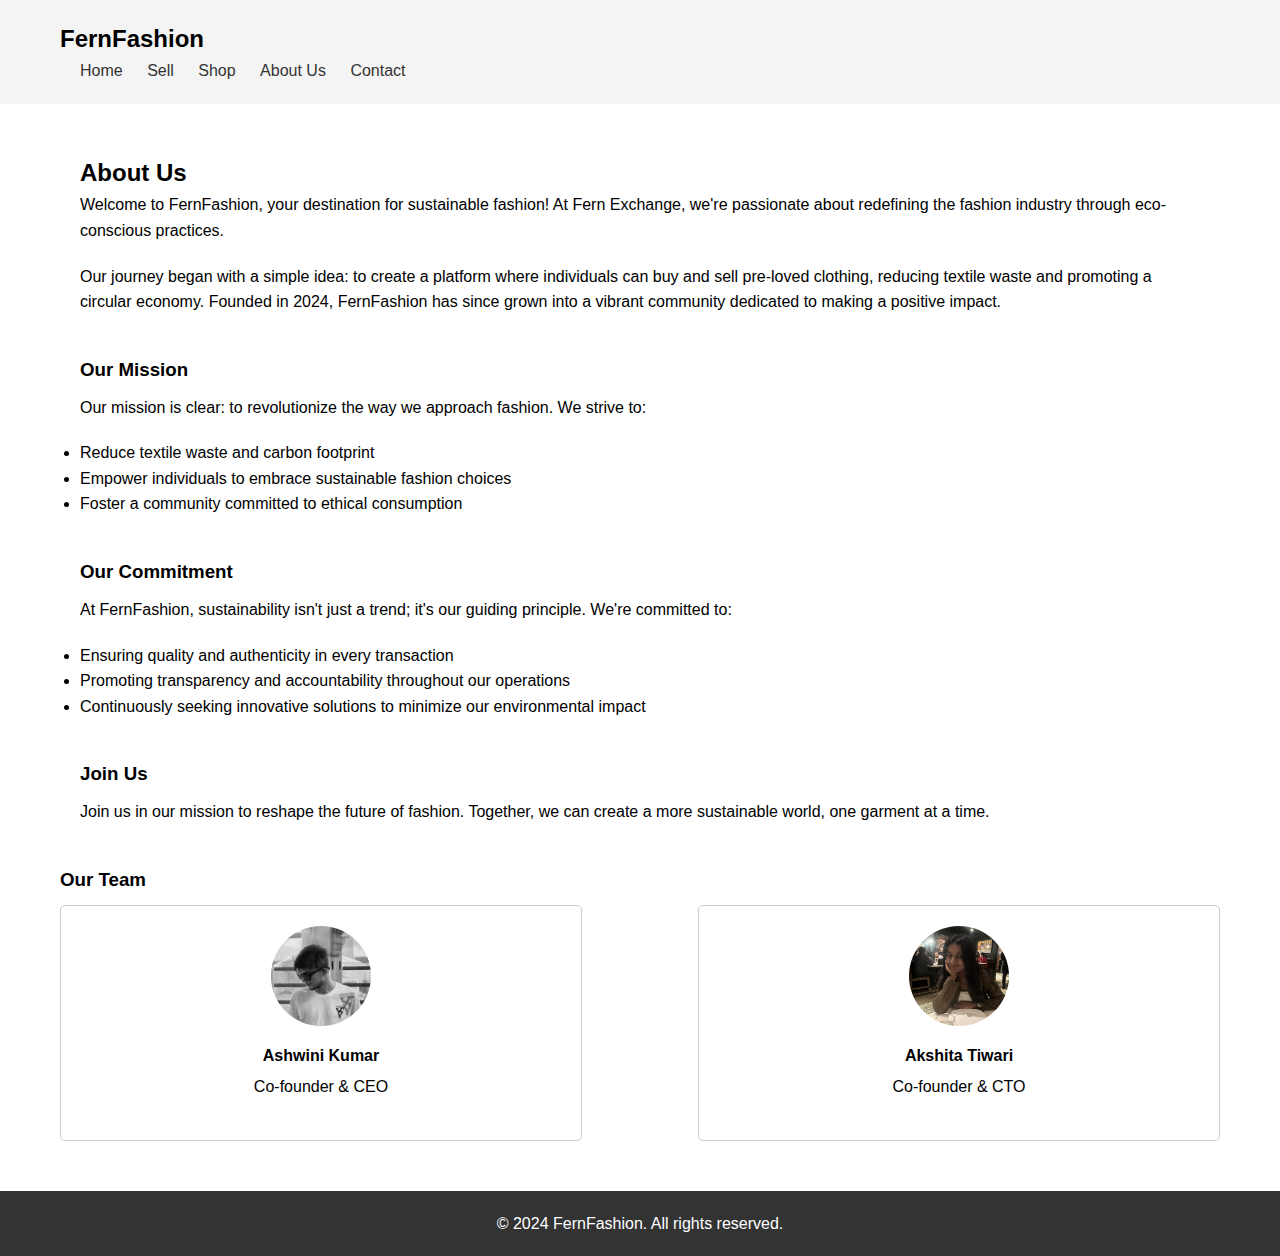
<file: aboutus.html>
<!DOCTYPE html>
<html lang="en">
<head>
    <meta charset="UTF-8">
    <meta name="viewport" content="width=device-width, initial-scale=1.0">
    <title>About Us - FernFashion</title>
    <link rel="stylesheet" href="aboutus.css">
</head>
<body>
    <header class="header">
        <div class="container">
            <h1 class="logo">FernFashion</h1>
            <nav class="navigation">
                <ul>
                    <li><a href="index.html">Home</a></li>
                    <li><a href="clothessell.html">Sell</a></li>
                    <li><a href="shop.html">Shop</a></li>
                    <li><a href="aboutus.html">About Us</a></li>
                    <li><a href="contactus.html">Contact</a></li>
                </ul>
            </nav>
        </div>
    </header>

    <section class="about-section">
        <div class="container">
            <div class="container">
                <h2>About Us</h2>
                <p>Welcome to FernFashion, your destination for sustainable fashion! At Fern Exchange, we're passionate about redefining the fashion industry through eco-conscious practices.</p>
                <p>Our journey began with a simple idea: to create a platform where individuals can buy and sell pre-loved clothing, reducing textile waste and promoting a circular economy. Founded in 2024, FernFashion has since grown into a vibrant community dedicated to making a positive impact.</p>
                <h3>Our Mission</h3>
                <p>Our mission is clear: to revolutionize the way we approach fashion. We strive to:</p>
                <ul>
                    <li>Reduce textile waste and carbon footprint</li>
                    <li>Empower individuals to embrace sustainable fashion choices</li>
                    <li>Foster a community committed to ethical consumption</li>
                </ul>
                <h3>Our Commitment</h3>
                <p>At FernFashion, sustainability isn't just a trend; it's our guiding principle. We're committed to:</p>
                <ul>
                    <li>Ensuring quality and authenticity in every transaction</li>
                    <li>Promoting transparency and accountability throughout our operations</li>
                    <li>Continuously seeking innovative solutions to minimize our environmental impact</li>
                </ul>
                <h3>Join Us</h3>
                <p>Join us in our mission to reshape the future of fashion. Together, we can create a more sustainable world, one garment at a time.</p>
            </div>
            <h3>Our Team</h3>
            <div class="team-members">
                <div class="team-member">
                    <img src="ashwini.jpg" alt="Team Member">
                    <h4>Ashwini Kumar</h4>
                    <p>Co-founder & CEO</p>
                </div>
                <div class="team-member">
                    <img src="akashita1.jpg" alt="Team Member">
                    <h4>Akshita Tiwari</h4>
                    <p>Co-founder & CTO</p>
                </div>
            </div>
        </div>
    </section>

    <footer class="footer">
        <div class="container">
            <p>&copy; 2024 FernFashion. All rights reserved.</p>
        </div>
    </footer>
</body>
</html>
</file>
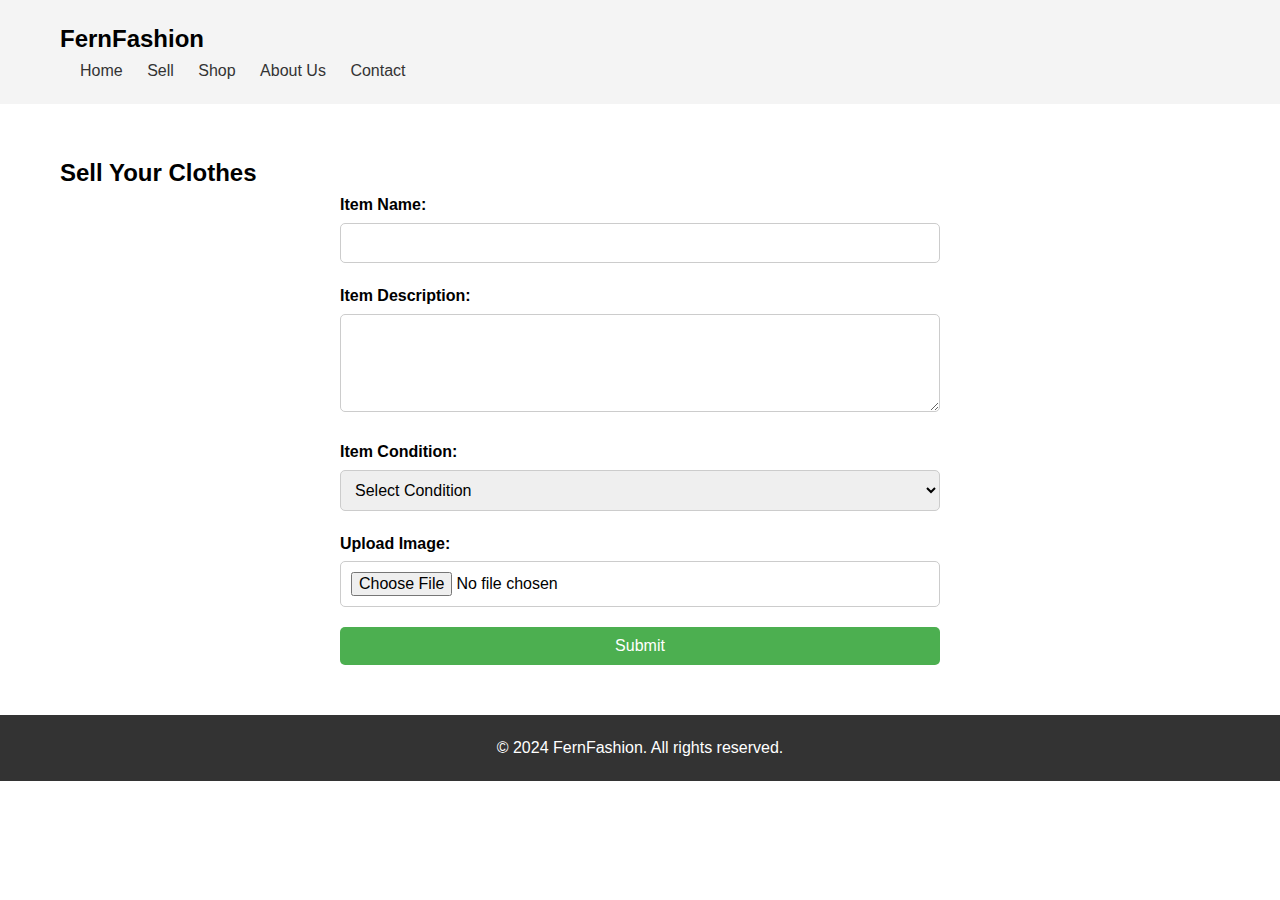
<file: clothessell.html>
<!DOCTYPE html>
<html lang="en">
<head>
    <meta charset="UTF-8">
    <meta name="viewport" content="width=device-width, initial-scale=1.0">
    <title>Sell Your Clothes - FernFashion</title>
    <link rel="stylesheet" href="clothessell.css">
</head>
<body>
    <header class="header">
        <div class="container">
            <h1 class="logo">FernFashion</h1>
            <nav class="navigation">
                <ul>
                    <li><a href="index.html">Home</a></li>
                    <li><a href="clothessell.html">Sell</a></li>
                    <li><a href="shop.html">Shop</a></li>
                    <li><a href="aboutus.html">About Us</a></li>
                    <li><a href="contactus.html">Contact</a></li>
                </ul>
            </nav>
        </div>
    </header>

    <section class="sell-section">
        <div class="container">
            <h2>Sell Your Clothes</h2>
            <form class="sell-form">
                <div class="form-group">
                    <label for="item-name">Item Name:</label>
                    <input type="text" id="item-name" name="item-name" required>
                </div>
                <div class="form-group">
                    <label for="item-description">Item Description:</label>
                    <textarea id="item-description" name="item-description" rows="4" required></textarea>
                </div>
                <div class="form-group">
                    <label for="item-condition">Item Condition:</label>
                    <select id="item-condition" name="item-condition" required>
                        <option value="">Select Condition</option>
                        <option value="new">New with tags</option>
                        <option value="like-new">Like new</option>
                        <option value="good">Good condition</option>
                        <option value="fair">Fair condition</option>
                        <option value="poor">Poor condition</option>
                    </select>
                </div>
                <div class="form-group">
                    <label for="item-image">Upload Image:</label>
                    <input type="file" id="item-image" name="item-image" accept="image/*" required>
                </div>
                <button type="submit" class="sell-btn" onclick="
                alert('we will be live soon!!!');
                ">Submit</button>
            </form>
        </div>
    </section>

    <footer class="footer">
        <div class="container">
            <p>&copy; 2024 FernFashion. All rights reserved.</p>
        </div>
    </footer>
</body>
</html>
</file>
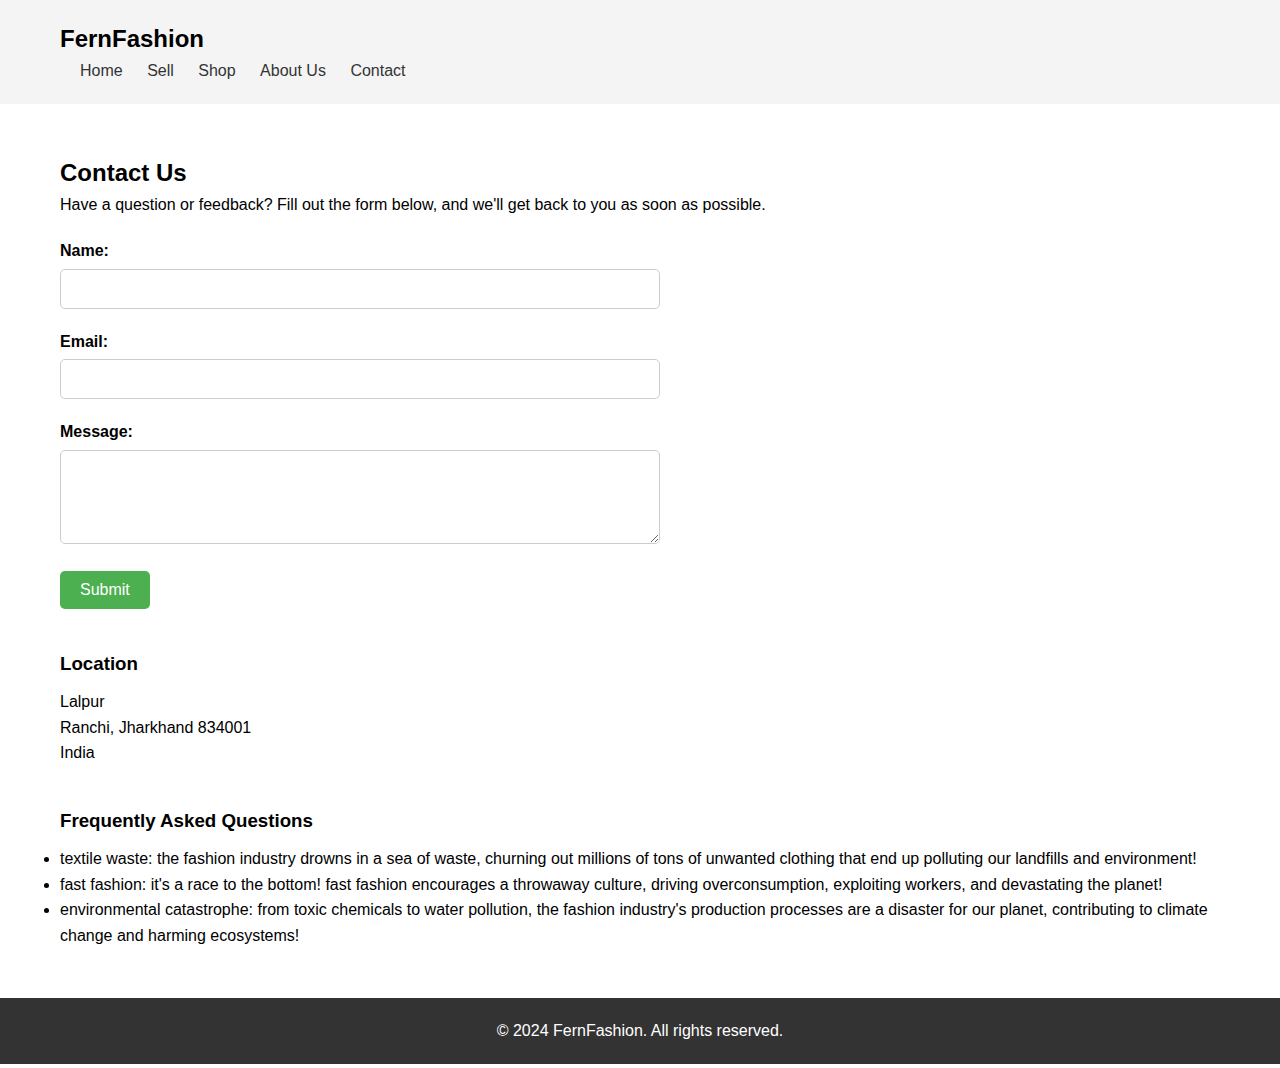
<file: contactus.html>
<!DOCTYPE html>
<html lang="en">
<head>
    <meta charset="UTF-8">
    <meta name="viewport" content="width=device-width, initial-scale=1.0">
    <title>Contact Us - FernFashion</title>
    <link rel="stylesheet" href="contactus.css">
</head>
<body>
    <header class="header">
        <div class="container">
            <h1 class="logo">FernFashion</h1>
            <nav class="navigation">
                <ul>
                    <li><a href="index.html">Home</a></li>
                    <li><a href="clothessell.html">Sell</a></li>
                    <li><a href="shop.html">Shop</a></li>
                    <li><a href="aboutus.html">About Us</a></li>
                    <li><a href="contactus.html">Contact</a></li>
                </ul>
            </nav>
        </div>
    </header>

    <section class="contact-section">
        <div class="container">
            <h2>Contact Us</h2>
            <p>Have a question or feedback? Fill out the form below, and we'll get back to you as soon as possible.</p>
            <form class="contact-form">
                <div class="form-group">
                    <label for="name">Name:</label>
                    <input type="text" id="name" name="name" required>
                </div>
                <div class="form-group">
                    <label for="email">Email:</label>
                    <input type="email" id="email" name="email" required>
                </div>
                <div class="form-group">
                    <label for="message">Message:</label>
                    <textarea id="message" name="message" rows="4" required></textarea>
                </div>
                <button type="submit" class="submit-btn" onclick="
                alert('we will be live soon!!!');
                ">Submit</button>
            </form>
            <div class="location-info">
                <h3>Location</h3>
                <p>Lalpur<br>Ranchi, Jharkhand 834001<br>India</p>
            </div>
            <div class="faq">
                <h3>Frequently Asked Questions</h3>
                <ul>
                    <li>textile waste: the fashion industry drowns in a sea of waste, churning out millions of tons of unwanted clothing that end up polluting our landfills and environment!</li>
                    <li>fast fashion: it's a race to the bottom! fast fashion encourages a throwaway culture, driving overconsumption, exploiting workers, and devastating the planet!</li>
                    <li>environmental catastrophe: from toxic chemicals to water pollution, the fashion industry's production processes are a disaster for our planet, contributing to climate change and harming ecosystems!</li>
                </ul>
            </div>
        </div>
    </section>

    <footer class="footer">
        <div class="container">
            <p>&copy; 2024 FernFashion. All rights reserved.</p>
        </div>
    </footer>
</body>
</html>
</file>
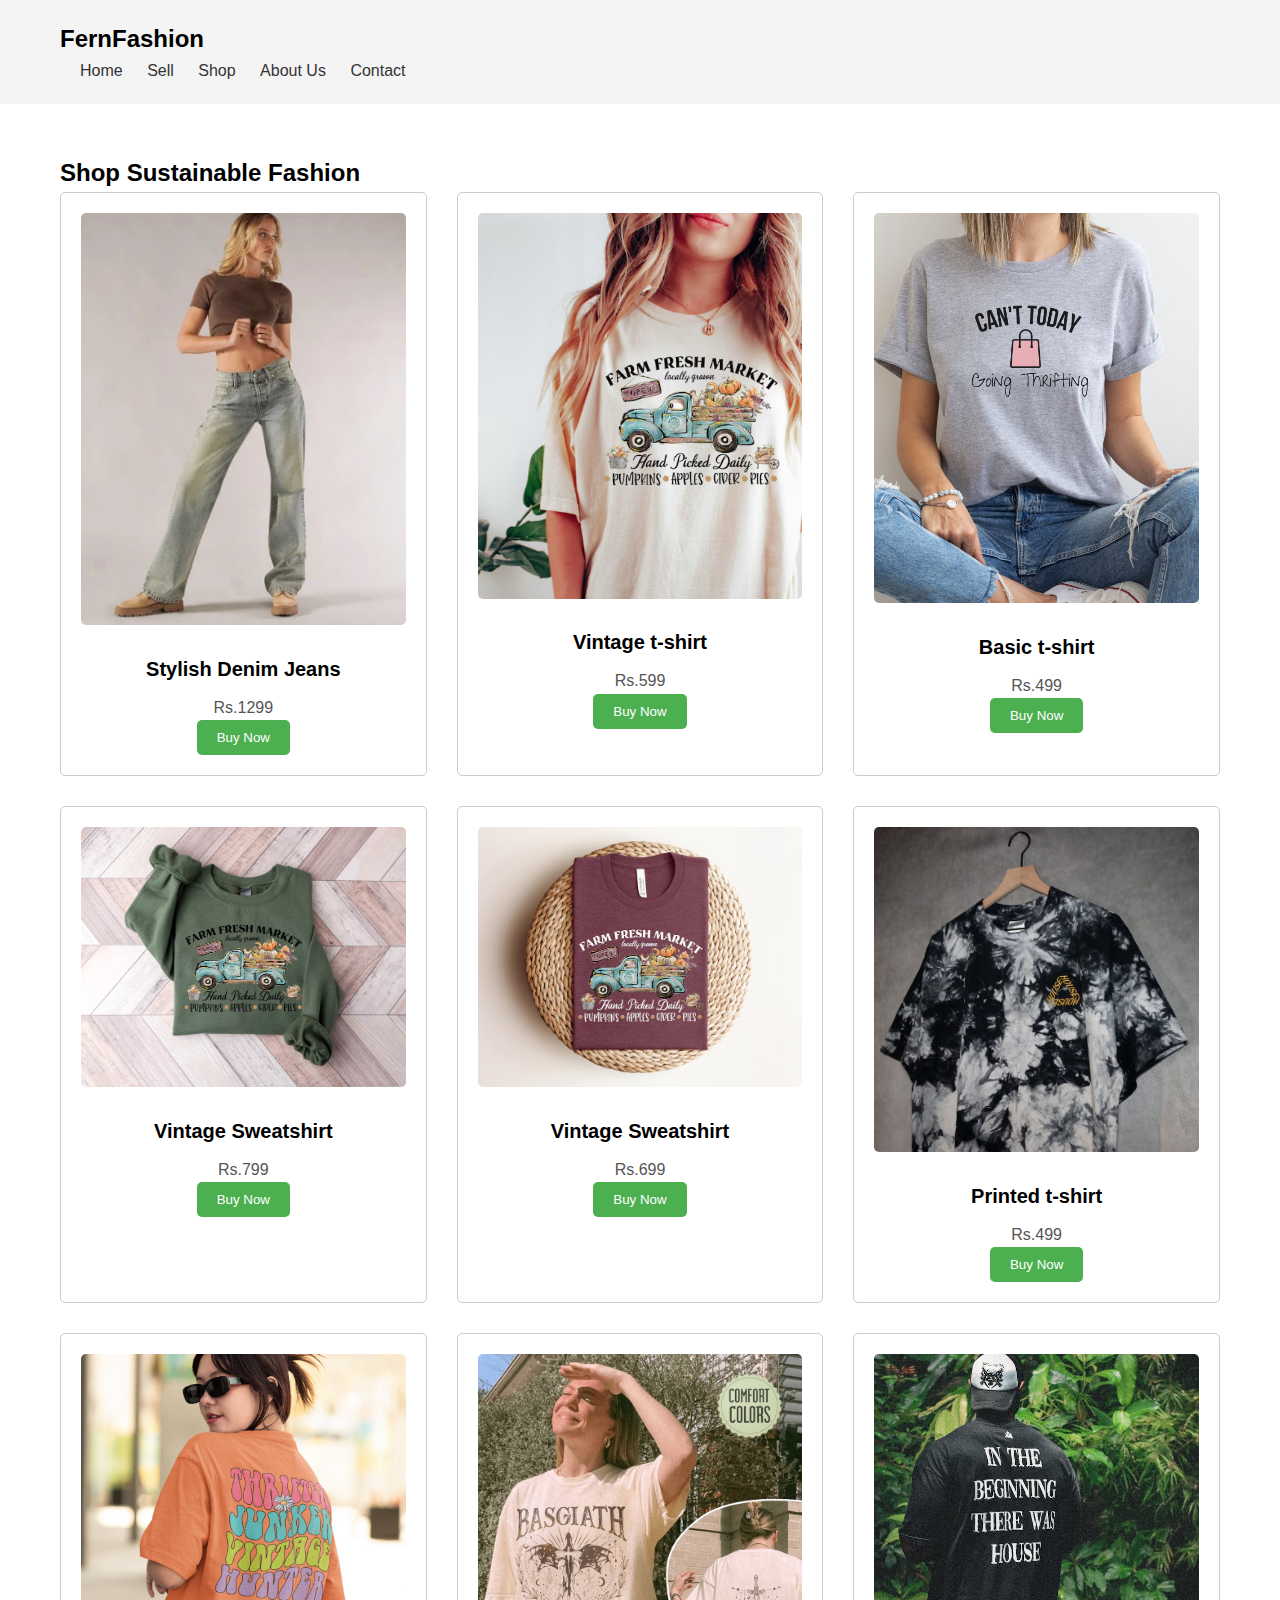
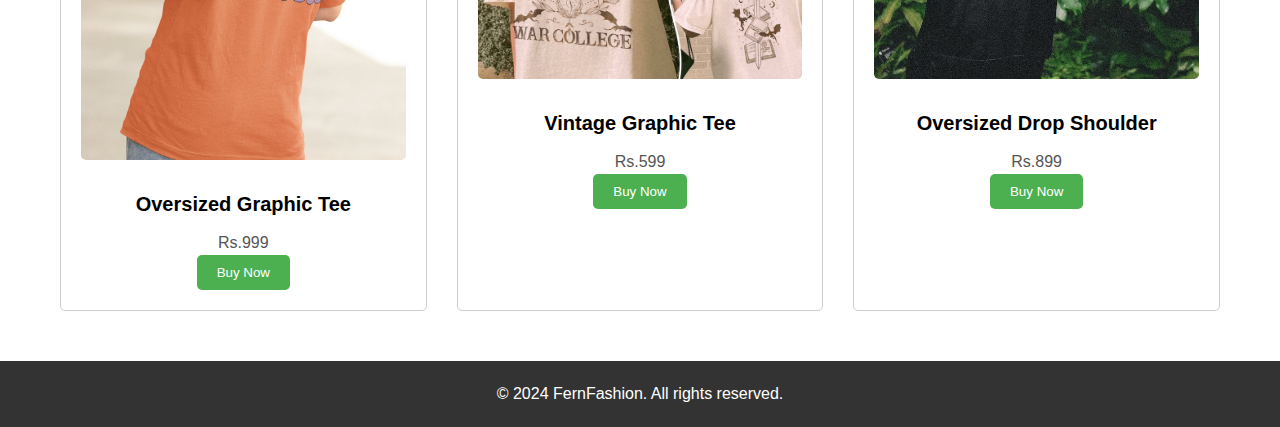
<file: shop.html>
<!DOCTYPE html>
<html lang="en">
<head>
    <meta charset="UTF-8">
    <meta name="viewport" content="width=device-width, initial-scale=1.0">
    <title>Shop Sustainable Fashion - FernFashion</title>
    <link rel="stylesheet" href="shop.css">
</head>
<body>
    <header class="header">
        <div class="container">
            <h1 class="logo">FernFashion</h1>
            <nav class="navigation">
                <ul>
                    <li><a href="index.html">Home</a></li>
                    <li><a href="clothessell.html">Sell</a></li>
                    <li><a href="shop.html">Shop</a></li>
                    <li><a href="aboutus.html">About Us</a></li>
                    <li><a href="contactus.html">Contact</a></li>
                </ul>
            </nav>
        </div>
    </header>

    <section class="shop-section">
        <div class="container">
            <h2>Shop Sustainable Fashion</h2>
            <div class="product-grid">
                <div class="product-card">
                    <img src="Screenshot 2024-04-03 094823.png" alt="Product Image">
                    <h3>Stylish Denim Jeans</h3>
                    <p class="price">Rs.1299</p>
                    <button class="buy-btn" onclick="
                    alert('we will be live soon!!!');
                    ">Buy Now</button>
                </div>
                <div class="product-card">
                    <img src="Screenshot 2024-04-03 095100.png" alt="Product Image">
                    <h3>Vintage t-shirt</h3>
                    <p class="price">Rs.599</p>
                    <button class="buy-btn" onclick="
                    alert('we will be live soon!!!');
                    ">Buy Now</button>
                </div>
                <div class="product-card">
                    <img src="il_fullxfull.4541619280_ejta.avif" alt="Product Image">
                    <h3>Basic t-shirt</h3>
                    <p class="price">Rs.499</p>
                    <button class="buy-btn" onclick="
                    alert('we will be live soon!!!');
                    ">Buy Now</button>
                </div>
                <div class="product-card">
                    <img src="il_794xN.5072822342_tege.avif" alt="Product Image">
                    <h3>Vintage Sweatshirt</h3>
                    <p class="price">Rs.799</p>
                    <button class="buy-btn" onclick="
                    alert('we will be live soon!!!');
                    ">Buy Now</button>
                </div>
                <div class="product-card">
                    <img src="il_794xN.5072822384_igxb.avif" alt="Product Image">
                    <h3>Vintage Sweatshirt</h3>
                    <p class="price">Rs.699</p>
                    <button class="buy-btn" onclick="
                    alert('we will be live soon!!!');
                    ">Buy Now</button>
                </div>
                <div class="product-card">
                    <img src="il_794xN.5074597293_6rki.avif" alt="Product Image">
                    <h3>Printed t-shirt</h3>
                    <p class="price">Rs.499</p>
                    <button class="buy-btn" onclick="
                    alert('we will be live soon!!!');
                    ">Buy Now</button>
                </div>
                <div class="product-card">
                    <img src="il_fullxfull.4391237768_p0he.jpg" alt="Product Image">
                    <h3>Oversized Graphic Tee</h3>
                    <p class="price">Rs.999</p>
                    <button class="buy-btn" onclick="
                    alert('we will be live soon!!!');
                    ">Buy Now</button>
                </div>
                <div class="product-card">
                    <img src="il_794xN.5861397426_8iv4.avif" alt="Product Image">
                    <h3>Vintage Graphic Tee</h3>
                    <p class="price">Rs.599</p>
                    <button class="buy-btn" onclick="
                    alert('we will be live soon!!!');
                    ">Buy Now</button>
                </div>
                <div class="product-card">
                    <img src="iap_640x640.5135499015_xwlmtwxy.avif" alt="Product Image">
                    <h3>Oversized Drop Shoulder</h3>
                    <p class="price">Rs.899</p>
                    <button class="buy-btn" onclick="
                    alert('we will be live soon!!!');
                    ">Buy Now</button>
                </div>
            </div>
        </div>
    </section>

    <footer class="footer">
        <div class="container">
            <p>&copy; 2024 FernFashion. All rights reserved.</p>
        </div>
    </footer>
</body>
</html>
</file>
<file: aboutus.css>
* {
    margin: 0;
    padding: 0;
    box-sizing: border-box;
}

body {
    font-family: Arial, sans-serif;
    line-height: 1.6;
}

.header {
    background-color: #f4f4f4;
    padding: 20px 0;
}

.container {
    max-width: 1200px;
    margin: 0 auto;
    padding: 0 20px;
}

.logo {
    font-size: 24px;
    font-weight: bold;
}

.navigation ul {
    list-style-type: none;
}

.navigation ul li {
    display: inline;
    margin-left: 20px;
}

.navigation ul li a {
    text-decoration: none;
    color: #333;
}

.about-section {
    padding: 50px 0;
}

.about-section p {
    margin-bottom: 20px;
}

.about-section h3 {
    margin-top: 40px;
    margin-bottom: 10px;
}

.team-members {
    display: flex;
    flex-wrap: wrap;
    justify-content: space-between;
}

.team-member {
    width: 45%;
    padding: 20px;
    border: 1px solid #ccc;
    border-radius: 5px;
    text-align: center;
}

.team-member img {
    width: 100px;
    height: 100px;
    border-radius: 50%;
    margin-bottom: 10px;
}

.team-member h4 {
    margin-bottom: 5px;
}

.footer {
    background-color: #333;
    color: #fff;
    padding: 20px 0;
    text-align: center;
}
</file>
<file: clothessell.css>
* {
    margin: 0;
    padding: 0;
    box-sizing: border-box;
}

body {
    font-family: Arial, sans-serif;
    line-height: 1.6;
}

.header {
    background-color: #f4f4f4;
    padding: 20px 0;
}

.container {
    max-width: 1200px;
    margin: 0 auto;
    padding: 0 20px;
}

.logo {
    font-size: 24px;
    font-weight: bold;
}

.navigation ul {
    list-style-type: none;
}

.navigation ul li {
    display: inline;
    margin-left: 20px;
}

.navigation ul li a {
    text-decoration: none;
    color: #333;
}

.sell-section {
    padding: 50px 0;
}

.sell-form {
    max-width: 600px;
    margin: 0 auto;
}

.form-group {
    margin-bottom: 20px;
}

label {
    display: block;
    margin-bottom: 5px;
    font-weight: bold;
}

input[type="text"],
input[type="file"],
select,
textarea {
    width: 100%;
    padding: 10px;
    font-size: 16px;
    border: 1px solid #ccc;
    border-radius: 5px;
}

textarea {
    resize: vertical;
}

.sell-btn {
    display: block;
    width: 100%;
    padding: 10px;
    background-color: #4caf50;
    color: #fff;
    border: none;
    border-radius: 5px;
    cursor: pointer;
    font-size: 16px;
}

.sell-btn:hover {
    background-color: #45a049;
}

.footer {
    background-color: #333;
    color: #fff;
    padding: 20px 0;
    text-align: center;
}
</file>
<file: contactus.css>
* {
    margin: 0;
    padding: 0;
    box-sizing: border-box;
}

body {
    font-family: Arial, sans-serif;
    line-height: 1.6;
}

.header {
    background-color: #f4f4f4;
    padding: 20px 0;
}

.container {
    max-width: 1200px;
    margin: 0 auto;
    padding: 0 20px;
}

.logo {
    font-size: 24px;
    font-weight: bold;
}

.navigation ul {
    list-style-type: none;
}

.navigation ul li {
    display: inline;
    margin-left: 20px;
}

.navigation ul li a {
    text-decoration: none;
    color: #333;
}

.contact-section {
    padding: 50px 0;
}

.contact-section p {
    margin-bottom: 20px;
}

.contact-form {
    max-width: 600px;
}

.form-group {
    margin-bottom: 20px;
}

label {
    display: block;
    margin-bottom: 5px;
    font-weight: bold;
}

input[type="text"],
input[type="email"],
textarea {
    width: 100%;
    padding: 10px;
    font-size: 16px;
    border: 1px solid #ccc;
    border-radius: 5px;
}

textarea {
    resize: vertical;
}

.submit-btn {
    padding: 10px 20px;
    background-color: #4caf50;
    color: #fff;
    border: none;
    border-radius: 5px;
    cursor: pointer;
    font-size: 16px;
    transition: background-color 0.3s ease;
}

.submit-btn:hover {
    background-color: #45a049;
}

.location-info h3,
.faq h3 {
    margin-top: 40px;
    margin-bottom: 10px;
}

.footer {
    background-color: #333;
    color: #fff;
    padding: 20px 0;
    text-align: center;
}
</file>
<file: shop.css>
* {
    margin: 0;
    padding: 0;
    box-sizing: border-box;
}

body {
    font-family: Arial, sans-serif;
    line-height: 1.6;
}

.header {
    background-color: #f4f4f4;
    padding: 20px 0;
}

.container {
    max-width: 1200px;
    margin: 0 auto;
    padding: 0 20px;
}

.logo {
    font-size: 24px;
    font-weight: bold;
}

.navigation ul {
    list-style-type: none;
}

.navigation ul li {
    display: inline;
    margin-left: 20px;
}

.navigation ul li a {
    text-decoration: none;
    color: #333;
}

.shop-section {
    padding: 50px 0;
}

.product-grid {
    display: grid;
    grid-template-columns: repeat(auto-fit, minmax(300px, 1fr));
    gap: 30px;
}

.product-card {
    border: 1px solid #ccc;
    border-radius: 5px;
    padding: 20px;
    text-align: center;
    transition: transform 0.3s ease;
}

.product-card:hover {
    transform: translateY(-5px);
}

.product-card img {
    width: 100%;
    border-radius: 5px;
    margin-bottom: 20px;
}

.product-card h3 {
    font-size: 20px;
    margin-bottom: 10px;
}

.price {
    font-size: 16px;
    color: #555;
}

.buy-btn {
    padding: 10px 20px;
    background-color: #4caf50;
    color: #fff;
    border: none;
    border-radius: 5px;
    cursor: pointer;
    transition: background-color 0.3s ease;
}

.buy-btn:hover {
    background-color: #45a049;
}

.footer {
    background-color: #333;
    color: #fff;
    padding: 20px 0;
    text-align: center;
}
</file>
